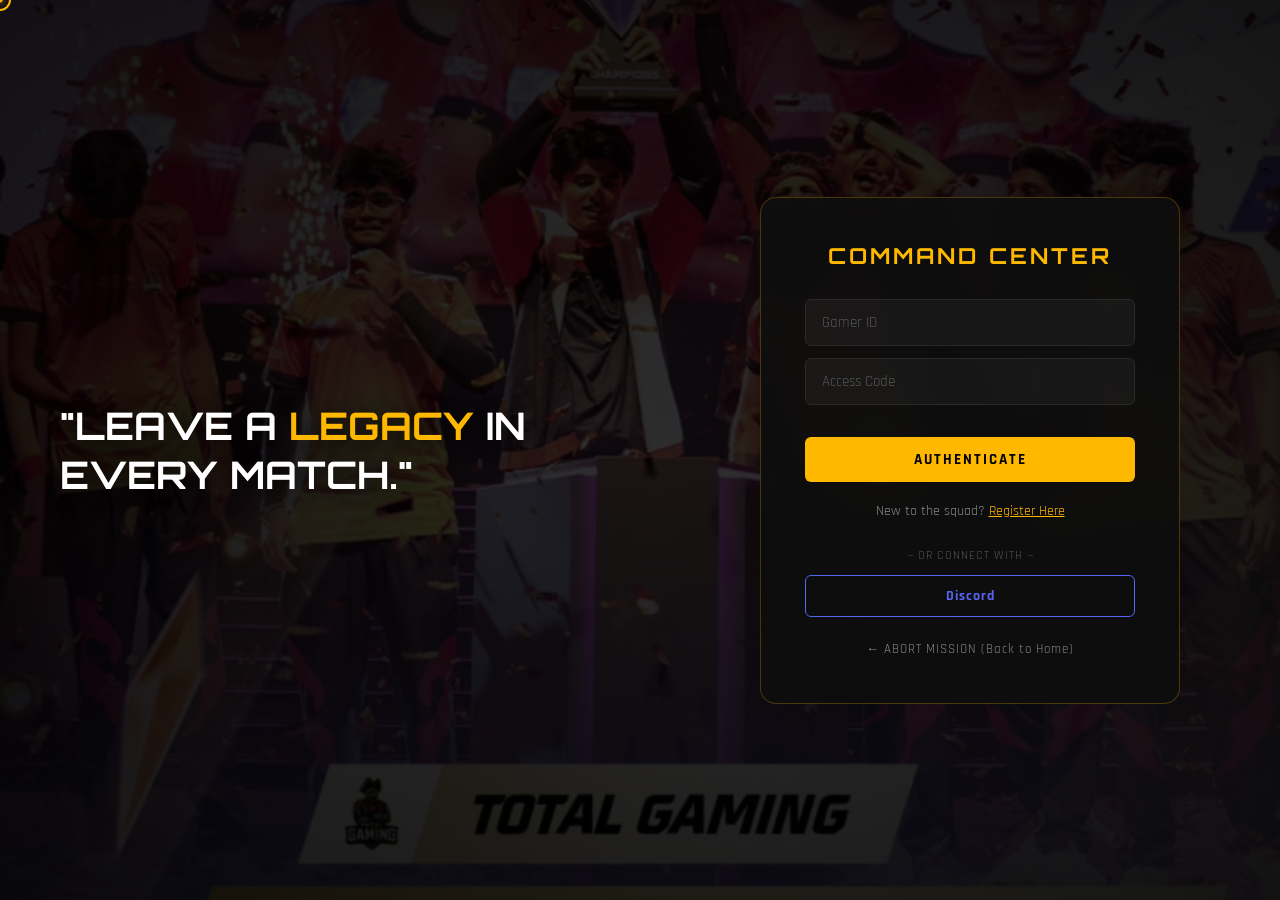
<file: login.html>
<!DOCTYPE html>
<html lang="en">
<head>
    <meta charset="UTF-8">
    <meta name="viewport" content="width=device-width, initial-scale=1.0">
    <title>TG | Authenticate</title>
    <link rel="stylesheet" href="style.css">
    <link rel="stylesheet" href="mobile-fix.css">
    <link href="https://fonts.googleapis.com/css2?family=Rajdhani:wght@500;700&family=Orbitron:wght@700;900&display=swap" rel="stylesheet">
    <script src="https://cdnjs.cloudflare.com/ajax/libs/gsap/3.12.2/gsap.min.js" defer></script>
</head>
<body class="auth-page">

<div id="tg-cursor"></div>

<div class="auth-split-container">
    <!-- Full Screen Background Slider -->
    <div class="auth-bg-wrapper">
        <div class="auth-visual-slider">
            <img src="assets/p1.png" alt="">
            <img src="assets/p2.png" alt="">
            <img src="assets/p3.png" alt="">
            <img src="assets/p4.png" alt="">
            <img src="assets/p5.png" alt="">
            <img src="assets/p1.png" alt="">
            <img src="assets/p2.png" alt="">
            <img src="assets/p3.png" alt="">
            <img src="assets/p4.png" alt="">
            <img src="assets/p5.png" alt="">
        </div>
        <div class="auth-overlay"></div>
    </div>

    <!-- Content -->
    <div class="auth-visual">
        <h1 class="auth-quote">"LEAVE A <span>LEGACY</span> IN EVERY MATCH."</h1>
    </div>
    
    <div class="auth-form-wrapper">
        <div class="login-box" id="login-box">
            <h2 id="auth-title">COMMAND CENTER</h2>

            <form id="auth-form" onsubmit="handleAuth(event)">
                <div class="input-group">
                    <input type="text" id="user" required placeholder="Gamer ID" autocomplete="username">
                </div>
                <div class="input-group">
                    <input type="password" id="pass" required placeholder="Access Code" autocomplete="current-password">
                </div>
                <button type="submit" class="btn-login" id="auth-btn">AUTHENTICATE</button>
            </form>

            <div class="auth-switch">
                <p id="switch-text">New to the squad? <span onclick="toggleAuth()">Register Here</span></p>
            </div>

            <div class="social-login">
                <span>— OR CONNECT WITH —</span>
                <button class="discord-btn">Discord</button>
            </div>

            <a href="index.html" class="back-home">&#8592; ABORT MISSION (Back to Home)</a>
        </div>
    </div>
</div>

<script>
    // Init cursor after GSAP loads
    window.addEventListener('load', () => {
        const cursor = document.querySelector('#tg-cursor');
        if (!cursor || typeof gsap === 'undefined') return;

        const xTo = gsap.quickTo(cursor, "x", { duration: 0.35, ease: "power3" });
        const yTo = gsap.quickTo(cursor, "y", { duration: 0.35, ease: "power3" });
        window.addEventListener('mousemove', e => { xTo(e.clientX); yTo(e.clientY); });
        
        document.addEventListener('mouseleave', () => {
            gsap.to(cursor, { opacity: 0, duration: 0.3 });
        });
        document.addEventListener('mouseenter', () => {
            gsap.to(cursor, { opacity: 1, duration: 0.3 });
        });
    });

    let isLogin = true;

    function toggleAuth() {
        const title      = document.getElementById('auth-title');
        const btn        = document.getElementById('auth-btn');
        const switchText = document.getElementById('switch-text');

        if (isLogin) {
            title.innerText  = "JOIN THE SQUAD";
            btn.innerText    = "CREATE ACCOUNT";
            switchText.innerHTML = "Already a member? <span onclick='toggleAuth()'>Login Here</span>";
        } else {
            title.innerText  = "COMMAND CENTER";
            btn.innerText    = "AUTHENTICATE";
            switchText.innerHTML = "New to the squad? <span onclick='toggleAuth()'>Register Here</span>";
        }

        isLogin = !isLogin;
        gsap.from('#login-box', { scale: 0.96, duration: 0.3, ease: "back.out(1.7)" });
    }

    function handleAuth(e) {
        e.preventDefault();

        const user = document.getElementById('user').value.trim();
        const pass = document.getElementById('pass').value.trim();

        if (!user || !pass) {
            gsap.to('#login-box', { x: -8, repeat: 5, yoyo: true, duration: 0.06, ease: "none" });
            return;
        }

        // Simulate authentication — save state and redirect to home
        localStorage.setItem('tg_logged_in', 'true');
        window.location.href = 'index.html';
    }
</script>
</body>
</html>
</file>
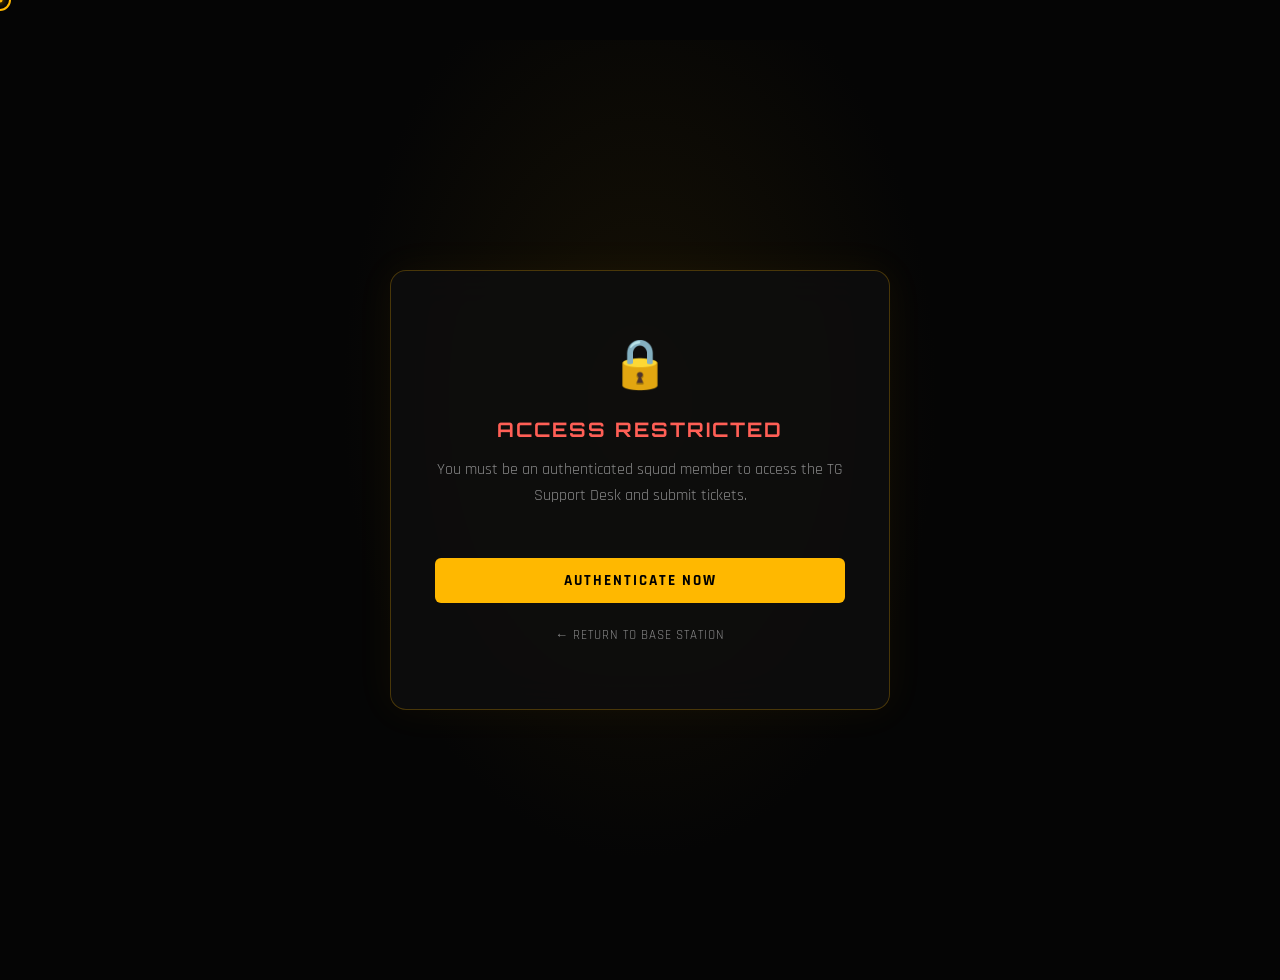
<file: support.html>
<!DOCTYPE html>
<html lang="en">
<head>
    <meta charset="UTF-8">
    <meta name="viewport" content="width=device-width, initial-scale=1.0">
    <title>TG | Support Desk</title>
    <link rel="stylesheet" href="style.css">
    <link rel="stylesheet" href="mobile-fix.css">
    <link href="https://fonts.googleapis.com/css2?family=Rajdhani:wght@500;700&family=Orbitron:wght@700;900&display=swap" rel="stylesheet">
    <script src="https://cdnjs.cloudflare.com/ajax/libs/gsap/3.12.2/gsap.min.js" defer></script>
</head>
<body class="support-page">

<div id="tg-cursor"></div>

<div class="support-sec">
    <div class="support-box" id="support-box">
        <!-- Rendered via JS based on auth state -->
    </div>
</div>

<script>
    // Cursor Init
    window.addEventListener('load', () => {
        const cursor = document.querySelector('#tg-cursor');
        if (!cursor || typeof gsap === 'undefined') return;
        const xTo = gsap.quickTo(cursor, "x", { duration: 0.35, ease: "power3" });
        const yTo = gsap.quickTo(cursor, "y", { duration: 0.35, ease: "power3" });
        window.addEventListener('mousemove', e => { xTo(e.clientX); yTo(e.clientY); });

        document.addEventListener('mouseleave', () => {
            gsap.to(cursor, { opacity: 0, duration: 0.3 });
        });
        document.addEventListener('mouseenter', () => {
            gsap.to(cursor, { opacity: 1, duration: 0.3 });
        });
    });

    document.addEventListener('DOMContentLoaded', () => {
        const supportBox = document.getElementById('support-box');
        const isLoggedIn = localStorage.getItem('tg_logged_in') === 'true';

        if (!isLoggedIn) {
            // Unauthenticated State
            supportBox.innerHTML = `
                <div class="auth-denied">
                    <div class="auth-denied-icon">🔒</div>
                    <h3>ACCESS RESTRICTED</h3>
                    <p>You must be an authenticated squad member to access the TG Support Desk and submit tickets.</p>
                    <a href="login.html" class="btn-login" style="text-decoration: none; display: inline-block; text-align: center; width: 100%; box-sizing: border-box;">AUTHENTICATE NOW</a>
                    <a href="index.html" class="back-home">&#8592; RETURN TO BASE STATION</a>
                </div>
            `;
        } else {
            // Authenticated State
            supportBox.innerHTML = `
                <h2>SUPPORT DESK</h2>
                <p class="support-sub">How can the Total Gaming team assist you today?</p>
                <form class="support-form" onsubmit="event.preventDefault(); alert('Support ticket submitted successfully!');">
                    <div class="input-group">
                        <label for="category">Category</label>
                        <select id="category" required>
                            <option value="">Select a category...</option>
                            <option value="merch">Merchandise & Orders</option>
                            <option value="tourney">Tournament Support</option>
                            <option value="fanmail">Fan Mail</option>
                            <option value="other">Other Inquiry</option>
                        </select>
                    </div>
                    <div class="input-group">
                        <label for="subject">Subject</label>
                        <input type="text" id="subject" placeholder="Brief summary of your issue" required>
                    </div>
                    <div class="input-group">
                        <label for="message">Message</label>
                        <textarea id="message" placeholder="Provide details here..." required></textarea>
                    </div>
                    <button type="submit" class="btn-login">SEND TICKET &rarr;</button>
                </form>
                <div style="text-align: center;">
                    <a href="index.html" class="back-home">&#8592; RETURN TO BASE STATION</a>
                </div>
            `;
        }

        // Animate the box in
        gsap.from(supportBox, { y: 20, opacity: 0, duration: 0.6, ease: "power3.out" });
    });
</script>

</body>
</html>
</file>
<file: style.css>
/* ===========================================================
   TOTAL GAMING ESPORTS HUB - style.css
   Clean, professional, bug-free
=========================================================== */

/* -- CSS Variables -- */
:root {
    --bg:        #050505;
    --card-bg:   #111111;
    --tg-gold:   #ffb800;
    --tg-gold2:  #ffd055;
    --text:      #ffffff;
    --text-muted:#888888;
    --border:    rgba(255, 184, 0, 0.25);
    --green:     #00ff88;
    --radius:    12px;
    --transition: 0.3s cubic-bezier(0.25, 0.46, 0.45, 0.94);
}

/* -- Reset -- */
*, *::before, *::after {
    margin: 0;
    padding: 0;
    box-sizing: border-box;
}

html { scroll-behavior: smooth; }

body {
    background: var(--bg);
    color: var(--text);
    font-family: 'Rajdhani', sans-serif;
    overflow-x: hidden;
    cursor: none; /* hides default cursor since we use custom */
}

/* Force custom cursor everywhere - no default cursor on any element */
*, *::before, *::after,
a, button, input, textarea, select, label,
[role="button"], .btn-gold, .btn-main, .btn-outline {
    cursor: none !important;
}

img { max-width: 100%; display: block; }
a   { text-decoration: none; color: inherit; }
ul  { list-style: none; }

/* ==============================================
   CUSTOM CURSOR
============================================== */
#tg-cursor {
    width: 22px;
    height: 22px;
    border: 2px solid var(--tg-gold);
    border-radius: 50%;
    position: fixed;
    top: 0;
    left: 0;
    pointer-events: none;
    z-index: 99999;
    transform: translate(-50%, -50%);
    transition: width 0.2s, height 0.2s, border-color 0.2s;
}

#tg-cursor::after {
    content: '';
    position: absolute;
    width: 5px;
    height: 5px;
    background: var(--tg-gold);
    border-radius: 50%;
    top: 50%;
    left: 50%;
    transform: translate(-50%, -50%);
    box-shadow: 0 0 6px var(--tg-gold);
}

/* ==============================================
   NAVBAR
============================================== */
.navbar {
    display: flex;
    justify-content: space-between;
    align-items: center;
    padding: 18px 5%;
    position: fixed;
    width: 100%;
    top: 0;
    z-index: 1000;
    background: rgba(5, 5, 5, 0.85);
    backdrop-filter: blur(14px);
    -webkit-backdrop-filter: blur(14px);
    border-bottom: 1px solid var(--border);
    transition: padding var(--transition);
}

.navbar.scrolled { padding: 12px 5%; }

.logo {
    font-family: 'Orbitron', sans-serif;
    font-size: 22px;
    font-weight: 900;
    letter-spacing: 3px;
    display: flex;
    align-items: center;
    gap: 12px;
    color: var(--text);
    text-decoration: none;
    transition: transform var(--transition), opacity var(--transition);
}

.logo:hover {
    transform: scale(1.02);
    opacity: 0.9;
}

.logo-img {
    height: 32px;
    width: auto;
    border-radius: 6px;
    box-shadow: 0 0 10px rgba(255,184,0,0.2);
}

.logo span { color: var(--tg-gold); }

.nav-links {
    display: flex;
    align-items: center;
    gap: 8px;
}

.nav-links a {
    color: var(--text);
    font-size: 14px;
    font-weight: 700;
    letter-spacing: 1.5px;
    padding: 6px 14px;
    border-radius: 4px;
    transition: color var(--transition), background var(--transition);
}

.nav-links a:hover { color: var(--tg-gold); }

.nav-links a.nav-link-support {
    border: 1px solid rgba(255,255,255,0.15);
}

.nav-links a.nav-link-support:hover {
    border-color: var(--tg-gold);
    color: var(--tg-gold);
}

.nav-user-avatar {
    width: 36px;
    height: 36px;
    border-radius: 50%;
    background: var(--tg-gold);
    color: #000;
    display: none;
    align-items: center;
    justify-content: center;
    font-family: 'Orbitron', sans-serif;
    font-weight: 900;
    font-size: 14px;
    cursor: pointer;
    box-shadow: 0 0 10px rgba(255,184,0,0.3);
    transition: transform var(--transition), box-shadow var(--transition);
}

.nav-user-avatar:hover {
    transform: scale(1.1);
    box-shadow: 0 0 20px rgba(255,184,0,0.6);
}

/* Hamburger (mobile) */
.nav-hamburger {
    display: none;
    flex-direction: column;
    gap: 5px;
    background: none;
    border: none;
    cursor: pointer;
    padding: 4px;
}

.nav-hamburger span {
    display: block;
    width: 24px;
    height: 2px;
    background: var(--text);
    transition: var(--transition);
}

/* ==============================================
   BUTTONS
============================================== */
.btn-gold {
    background: var(--tg-gold);
    color: #000;
    border: none;
    padding: 8px 20px;
    font-family: 'Rajdhani', sans-serif;
    font-weight: 700;
    font-size: 14px;
    letter-spacing: 1.5px;
    border-radius: 4px;
    cursor: pointer;
    transition: background var(--transition), transform var(--transition), box-shadow var(--transition);
}

.btn-gold:hover {
    background: var(--tg-gold2);
    transform: translateY(-2px);
    box-shadow: 0 8px 25px rgba(255, 184, 0, 0.35);
}

.btn-main {
    background: var(--tg-gold);
    color: #000;
    border: none;
    padding: 14px 36px;
    font-family: 'Rajdhani', sans-serif;
    font-size: 16px;
    font-weight: 700;
    letter-spacing: 2px;
    border-radius: 4px;
    cursor: pointer;
    transition: background var(--transition), transform var(--transition), box-shadow var(--transition);
}

.btn-main:hover {
    background: var(--tg-gold2);
    transform: translateY(-3px);
    box-shadow: 0 12px 35px rgba(255, 184, 0, 0.4);
}

.btn-outline {
    display: inline-block;
    background: transparent;
    color: var(--text);
    border: 1px solid rgba(255,255,255,0.3);
    padding: 13px 34px;
    font-family: 'Rajdhani', sans-serif;
    font-size: 16px;
    font-weight: 700;
    letter-spacing: 2px;
    border-radius: 4px;
    cursor: pointer;
    transition: border-color var(--transition), color var(--transition);
}

.btn-outline:hover {
    border-color: var(--tg-gold);
    color: var(--tg-gold);
}

.btn-full { width: 100%; margin-top: 12px; padding: 12px; font-size: 15px; }

/* ==============================================
   SECTION TITLE
============================================== */
.sec-title {
    font-family: 'Orbitron', sans-serif;
    font-size: 28px;
    font-weight: 700;
    letter-spacing: 3px;
    margin-bottom: 50px;
    padding-left: 18px;
    border-left: 4px solid var(--tg-gold);
    position: relative;
}

/* ==============================================
   HERO
============================================== */
.hero {
    min-height: 100vh;
    display: flex;
    align-items: center;
    justify-content: center;
    text-align: center;
    position: relative;
    overflow: hidden;
    background: radial-gradient(ellipse at center, rgba(255,184,0,0.06) 0%, rgba(0,0,0,0) 65%), #050505;
}

/* Subtle grid background */
.hero-bg-grid {
    position: absolute;
    inset: 0;
    background-image:
        linear-gradient(rgba(255,184,0,0.04) 1px, transparent 1px),
        linear-gradient(90deg, rgba(255,184,0,0.04) 1px, transparent 1px);
    background-size: 60px 60px;
    mask-image: radial-gradient(ellipse at center, black 20%, transparent 75%);
}

.hero-content {
    position: relative;
    z-index: 2;
}

.hero-eyebrow {
    font-size: 12px;
    letter-spacing: 5px;
    color: var(--tg-gold);
    margin-bottom: 20px;
    opacity: 0.8;
}

.glitch {
    font-family: 'Orbitron', sans-serif;
    font-size: clamp(52px, 9vw, 96px);
    font-weight: 900;
    letter-spacing: 8px;
    color: var(--text);
    position: relative;
    display: inline-block;
    text-shadow: 0 0 40px rgba(255,184,0,0.15);
}

/* Glitch effect layers */
.glitch::before,
.glitch::after {
    content: attr(data-text);
    position: absolute;
    top: 0;
    left: 0;
    width: 100%;
    height: 100%;
}

.glitch::before {
    color: var(--tg-gold);
    animation: glitch-1 3.5s infinite;
    clip-path: polygon(0 30%, 100% 30%, 100% 50%, 0 50%);
    transform: translateX(-3px);
    opacity: 0.6;
}

.glitch::after {
    color: #00ccff;
    animation: glitch-2 3.5s infinite;
    clip-path: polygon(0 60%, 100% 60%, 100% 80%, 0 80%);
    transform: translateX(3px);
    opacity: 0.4;
}

@keyframes glitch-1 {
    0%,45%,55%,100% { transform: translateX(-3px); opacity: 0; }
    48%, 52%        { transform: translateX(3px);  opacity: 0.6; }
}
@keyframes glitch-2 {
    0%,45%,55%,100% { transform: translateX(3px);  opacity: 0; }
    48%, 52%        { transform: translateX(-3px); opacity: 0.4; }
}

.hero-sub {
    font-size: 14px;
    letter-spacing: 5px;
    color: var(--text-muted);
    margin: 18px 0 36px;
}

.hero-cta-group {
    display: flex;
    gap: 16px;
    justify-content: center;
    flex-wrap: wrap;
}

.hero-scroll-hint {
    position: absolute;
    bottom: 36px;
    left: 50%;
    transform: translateX(-50%);
    display: flex;
    flex-direction: column;
    align-items: center;
    gap: 10px;
    font-size: 10px;
    letter-spacing: 3px;
    color: var(--text-muted);
}

.scroll-line {
    width: 1px;
    height: 50px;
    background: linear-gradient(to bottom, var(--tg-gold), transparent);
    animation: scroll-pulse 2s ease-in-out infinite;
}

@keyframes scroll-pulse {
    0%, 100% { opacity: 0.3; transform: scaleY(1); }
    50%       { opacity: 1;   transform: scaleY(0.7); }
}

/* ==============================================
   ABOUT US
============================================== */
.about-sec {
    padding: 100px 5%;
    background: linear-gradient(180deg, #080808 0%, #050505 100%);
    position: relative;
    overflow: hidden;
}

/* Subtle radial glow behind section */
.about-sec::before {
    content: '';
    position: absolute;
    top: 50%;
    left: 50%;
    transform: translate(-50%, -50%);
    width: 600px;
    height: 600px;
    background: radial-gradient(circle, rgba(255,184,0,0.04) 0%, transparent 70%);
    pointer-events: none;
}

.about-wrapper {
    display: flex;
    gap: 60px;
    align-items: flex-start;
    flex-wrap: wrap;
    position: relative;
    z-index: 1;
}

/* -- Stat Counters (left) -- */
.about-stats {
    flex: 0 0 320px;
    display: grid;
    grid-template-columns: 1fr 1fr;
    gap: 20px;
}

.about-stat-card {
    background: var(--card-bg);
    border: 1px solid var(--border);
    border-radius: var(--radius);
    padding: 28px 20px;
    text-align: center;
    position: relative;
    overflow: hidden;
    transition: border-color var(--transition), transform var(--transition), box-shadow var(--transition);
}

.about-stat-card:hover {
    border-color: var(--tg-gold);
    transform: translateY(-4px);
    box-shadow: 0 12px 40px rgba(255,184,0,0.08);
}

/* Top gold accent line on stat card */
.about-stat-card::before {
    content: '';
    position: absolute;
    top: 0;
    left: 0;
    right: 0;
    height: 2px;
    background: linear-gradient(90deg, transparent, var(--tg-gold), transparent);
    opacity: 0;
    transition: opacity var(--transition);
}

.about-stat-card:hover::before {
    opacity: 1;
}

.about-stat-num {
    display: block;
    font-family: 'Orbitron', sans-serif;
    font-size: 34px;
    font-weight: 900;
    color: var(--tg-gold);
    line-height: 1;
}

.about-stat-suffix {
    font-family: 'Orbitron', sans-serif;
    font-size: 20px;
    font-weight: 700;
    color: var(--tg-gold);
    opacity: 0.7;
}

.about-stat-label {
    display: block;
    font-size: 10px;
    letter-spacing: 2.5px;
    color: var(--text-muted);
    margin-top: 10px;
    font-weight: 700;
}

/* -- Story (right) -- */
.about-story {
    flex: 1;
    min-width: 300px;
}

.about-story-eyebrow {
    font-size: 11px;
    letter-spacing: 4px;
    color: var(--tg-gold);
    margin-bottom: 16px;
    font-weight: 700;
}

.about-headline {
    font-family: 'Orbitron', sans-serif;
    font-size: 28px;
    font-weight: 700;
    letter-spacing: 2px;
    margin-bottom: 26px;
    line-height: 1.3;
}

.about-headline span {
    color: var(--tg-gold);
}

.about-text {
    color: var(--text-muted);
    font-size: 15px;
    line-height: 1.8;
    margin-bottom: 18px;
}

.about-text strong {
    color: var(--text);
    font-weight: 700;
}

/* Founder tag */
.founder-wrapper {
    position: relative;
    display: inline-block;
    margin-top: 12px;
}

.about-founder-tag {
    display: inline-flex;
    align-items: center;
    gap: 14px;
    padding: 12px 20px;
    background: rgba(255,184,0,0.05);
    border: 1px solid var(--border);
    border-radius: 50px;
    transition: border-color var(--transition), box-shadow var(--transition);
    cursor: pointer;
}

.about-founder-tag:hover {
    border-color: var(--tg-gold);
    box-shadow: 0 0 20px rgba(255,184,0,0.12);
}

.founder-avatar {
    width: 42px;
    height: 42px;
    background: linear-gradient(135deg, var(--tg-gold), #c78b00);
    border-radius: 50%;
    display: flex;
    align-items: center;
    justify-content: center;
    font-family: 'Orbitron', sans-serif;
    font-size: 13px;
    font-weight: 900;
    color: #000;
}

.founder-info {
    display: flex;
    flex-direction: column;
}

.founder-name {
    font-family: 'Orbitron', sans-serif;
    font-size: 12px;
    font-weight: 700;
    letter-spacing: 2px;
    color: var(--text);
}

.founder-role {
    font-size: 11px;
    color: var(--text-muted);
    letter-spacing: 1px;
}

/* -- Founder Popup Card -- */
.founder-popup-card {
    position: absolute;
    bottom: 100%;
    left: 0;
    width: 320px;
    padding-bottom: 16px; /* invisible bridge covers the gap */
    background: transparent;
    z-index: 100;
    opacity: 0;
    visibility: hidden;
    transform: translateY(12px) scale(0.96);
    transition: opacity 0.35s cubic-bezier(0.25, 0.46, 0.45, 0.94) 0.4s,
                transform 0.35s cubic-bezier(0.25, 0.46, 0.45, 0.94) 0.4s,
                visibility 0.35s 0.4s;
    pointer-events: none;
}

/* The visible card inside */
.founder-popup-card .fpc-img-wrapper,
.founder-popup-card .fpc-body {
    position: relative;
    z-index: 2;
}

.founder-popup-card > .fpc-img-wrapper:first-child {
    border-radius: 16px 16px 0 0;
}

.fpc-body {
    background: linear-gradient(165deg, #141414 0%, #0a0a0a 100%);
    border-left: 1px solid var(--tg-gold);
    border-right: 1px solid var(--tg-gold);
    border-bottom: 1px solid var(--tg-gold);
    border-radius: 0 0 16px 16px;
    box-shadow: 0 20px 60px rgba(0,0,0,0.7), 0 0 40px rgba(255,184,0,0.08);
}

.fpc-img-wrapper {
    border-left: 1px solid var(--tg-gold);
    border-right: 1px solid var(--tg-gold);
    border-top: 1px solid var(--tg-gold);
    border-radius: 16px 16px 0 0;
    box-shadow: 0 -10px 30px rgba(0,0,0,0.5);
}

/* Show on hover - instant, no delay */
.founder-wrapper:hover .founder-popup-card {
    opacity: 1;
    visibility: visible;
    transform: translateY(0) scale(1);
    pointer-events: auto;
    transition-delay: 0s;
}

/* Gold top accent */
.founder-popup-card::before {
    content: '';
    position: absolute;
    top: 0;
    left: 0;
    right: 0;
    height: 3px;
    background: linear-gradient(90deg, transparent, var(--tg-gold), transparent);
    z-index: 5;
}

/* Arrow pointing down */
.founder-popup-card::after {
    content: '';
    position: absolute;
    bottom: -8px;
    left: 40px;
    width: 16px;
    height: 16px;
    background: #0a0a0a;
    border-right: 1px solid var(--tg-gold);
    border-bottom: 1px solid var(--tg-gold);
    transform: rotate(45deg);
    z-index: 4;
}

/* Image area */
.fpc-img-wrapper {
    position: relative;
    width: 100%;
    height: 200px;
    overflow: hidden;
    background: #0d0d0d;
}

.fpc-img-wrapper img {
    width: 100%;
    height: 100%;
    object-fit: cover;
    object-position: center top;
    filter: brightness(0.9);
    transition: transform 0.5s ease, filter 0.5s ease;
}

.founder-wrapper:hover .fpc-img-wrapper img {
    transform: scale(1.05);
    filter: brightness(1);
}

.fpc-img-overlay {
    position: absolute;
    inset: 0;
    background: linear-gradient(to top, #0a0a0a 0%, rgba(10,10,10,0.3) 50%, transparent 100%);
    pointer-events: none;
}

/* Body content */
.fpc-body {
    padding: 20px 22px 22px;
}

.fpc-role-tag {
    display: inline-block;
    font-size: 9px;
    font-weight: 700;
    letter-spacing: 2.5px;
    color: var(--tg-gold);
    border: 1px solid rgba(255,184,0,0.35);
    padding: 3px 10px;
    border-radius: 4px;
    margin-bottom: 10px;
}

.fpc-name {
    font-family: 'Orbitron', sans-serif;
    font-size: 20px;
    font-weight: 900;
    letter-spacing: 3px;
    color: var(--text);
    margin-bottom: 2px;
}

.fpc-real-name {
    font-size: 12px;
    color: var(--text-muted);
    letter-spacing: 1px;
    margin-bottom: 14px;
}

.fpc-stats {
    display: flex;
    gap: 12px;
    margin-bottom: 14px;
}

.fpc-stat {
    background: rgba(255,184,0,0.05);
    border: 1px solid rgba(255,184,0,0.15);
    border-radius: 8px;
    padding: 8px 16px;
    text-align: center;
    min-width: 72px;
}

.fpc-stat-val {
    display: block;
    font-family: 'Orbitron', sans-serif;
    font-size: 16px;
    font-weight: 900;
    color: var(--tg-gold);
    line-height: 1;
}

.fpc-stat-lbl {
    display: block;
    font-size: 9px;
    letter-spacing: 1.5px;
    color: var(--text-muted);
    margin-top: 3px;
}

.fpc-bio {
    font-size: 12px;
    color: var(--text-muted);
    line-height: 1.6;
    margin-bottom: 16px;
}

.fpc-links {
    display: flex;
    gap: 10px;
}

.fpc-link {
    flex: 1;
    display: inline-flex;
    align-items: center;
    justify-content: center;
    gap: 6px;
    font-size: 11px;
    font-weight: 700;
    letter-spacing: 1px;
    padding: 8px 12px;
    border-radius: 6px;
    border: 1px solid rgba(255,255,255,0.1);
    color: var(--text-muted);
    transition: color var(--transition), border-color var(--transition), background var(--transition);
}

.fpc-link svg {
    flex-shrink: 0;
}

.fpc-link.yt:hover {
    color: #ff4040;
    border-color: #ff4040;
    background: rgba(255,64,64,0.08);
}

.fpc-link.ig:hover {
    color: #e4405f;
    border-color: #e4405f;
    background: rgba(228,64,95,0.08);
}


/* -- Values Grid -- */
.about-values-grid {
    display: grid;
    grid-template-columns: repeat(4, 1fr);
    gap: 20px;
    margin-top: 70px;
    position: relative;
    z-index: 1;
}

.about-value-card {
    background: var(--card-bg);
    border: 1px solid var(--border);
    border-radius: var(--radius);
    padding: 32px 24px;
    text-align: center;
    transition: border-color var(--transition), transform var(--transition), box-shadow var(--transition);
    position: relative;
    overflow: hidden;
}

.about-value-card:hover {
    border-color: var(--tg-gold);
    transform: translateY(-6px);
    box-shadow: 0 16px 50px rgba(255,184,0,0.08);
}

/* Bottom gold accent line */
.about-value-card::after {
    content: '';
    position: absolute;
    bottom: 0;
    left: 0;
    right: 0;
    height: 2px;
    background: linear-gradient(90deg, transparent, var(--tg-gold), transparent);
    opacity: 0;
    transition: opacity var(--transition);
}

.about-value-card:hover::after {
    opacity: 1;
}

.value-icon {
    font-size: 32px;
    margin-bottom: 16px;
}

.about-value-card h4 {
    font-family: 'Orbitron', sans-serif;
    font-size: 14px;
    font-weight: 700;
    letter-spacing: 3px;
    margin-bottom: 12px;
    color: var(--tg-gold);
}

.about-value-card p {
    font-size: 13px;
    color: var(--text-muted);
    line-height: 1.7;
}

/* ==============================================
   ROSTER - FLIP CARDS
============================================== */
.roster-sec { padding: 100px 5%; }

.card-grid {
    display: grid;
    grid-template-columns: repeat(auto-fit, minmax(240px, 1fr));
    gap: 28px;
}

/* Outer wrapper: sets the 3D perspective and fixed height */
.p-card {
    height: 480px;
    perspective: 1000px;
    cursor: pointer;
    transition: filter var(--transition);
}

.p-card:hover {
    filter: drop-shadow(0 0 28px rgba(255,184,0,0.22));
}

/* The inner element that actually flips */
.p-card-inner {
    position: relative;
    width: 100%;
    height: 100%;
    transform-style: preserve-3d;
    transition: transform 0.7s cubic-bezier(0.4, 0.2, 0.2, 1);
    border-radius: 16px;
}

/* Flip on hover */
.p-card:hover .p-card-inner {
    transform: rotateY(180deg);
}

/* Enable clicking links on the back face when flipped */
.p-card:hover .p-front {
    pointer-events: none;
}

.p-card:hover .p-back {
    pointer-events: auto;
}

/* Shared face styles */
.p-front,
.p-back {
    position: absolute;
    inset: 0;
    border-radius: 16px;
    backface-visibility: hidden;
    -webkit-backface-visibility: hidden;
    overflow: hidden;
}

/* -- FRONT FACE: full player image -- */
.p-front {
    background: linear-gradient(180deg, #0d0d0d 0%, #0c0a06 100%);
    border: 1px solid rgba(255, 184, 0, 0.25);
    box-shadow: 0 8px 30px rgba(0,0,0,0.5), inset 0 1px 0 rgba(255,184,0,0.12), 0 0 0 1px rgba(255,184,0,0.04);
    display: flex;
    flex-direction: column;
    align-items: center;
    justify-content: flex-end;
    transition: border-color 0.5s ease, box-shadow 0.5s ease;
}

.p-card:hover .p-front {
    border-color: rgba(255,184,0,0.45);
    box-shadow: 0 8px 40px rgba(0,0,0,0.5), inset 0 1px 0 rgba(255,184,0,0.2), 0 0 30px rgba(255,184,0,0.06);
}

/* Animated golden shimmer sweep */
.p-front::after {
    content: '';
    position: absolute;
    inset: 0;
    background: linear-gradient(105deg, transparent 30%, rgba(255,184,0,0.06) 45%, rgba(255,210,80,0.08) 50%, rgba(255,184,0,0.06) 55%, transparent 70%);
    z-index: 3;
    pointer-events: none;
    transform: translateX(-100%);
    transition: transform 0.8s cubic-bezier(0.25, 0.46, 0.45, 0.94);
}

.p-card:hover .p-front::after {
    transform: translateX(100%);
}

/* Gold glow behind player */
.p-front::before {
    content: '';
    position: absolute;
    inset: 0;
    background: radial-gradient(circle at 50% 55%, rgba(255,184,0,0.16) 0%, rgba(255,184,0,0.04) 40%, transparent 65%);
    z-index: 1;
    pointer-events: none;
}

.p-front img {
    position: absolute;
    bottom: 0;
    left: 50%;
    transform: translateX(-50%);
    height: 100%;
    width: auto;
    object-fit: contain;
    z-index: 2;
    filter: drop-shadow(0 10px 30px rgba(0,0,0,0.8));
}

/* Name bar at bottom of front */
.p-front-label {
    position: relative;
    z-index: 4;
    width: 100%;
    padding: 22px 20px 18px;
    background: linear-gradient(to top, rgba(5,4,2,0.95) 0%, rgba(10,8,4,0.6) 55%, transparent 100%);
    text-align: center;
    border-top: 1px solid rgba(255,184,0,0.1);
}

.p-front-label h3 {
    font-family: 'Orbitron', sans-serif;
    font-size: 18px;
    font-weight: 700;
    letter-spacing: 3px;
    color: var(--text);
    text-shadow: 0 0 15px rgba(255,184,0,0.15);
}

.p-front-label span {
    font-size: 10px;
    letter-spacing: 2px;
    color: var(--tg-gold);
    font-weight: 700;
    text-transform: uppercase;
    text-shadow: 0 0 10px rgba(255,184,0,0.4);
}

/* Flip hint icon */
.p-flip-hint {
    position: absolute;
    top: 14px;
    right: 14px;
    z-index: 4;
    width: 28px;
    height: 28px;
    border: 1px solid rgba(255,184,0,0.5);
    border-radius: 50%;
    display: flex;
    align-items: center;
    justify-content: center;
    font-size: 13px;
    color: var(--tg-gold);
    opacity: 0.7;
    background: rgba(255,184,0,0.06);
    box-shadow: 0 0 10px rgba(255,184,0,0.1);
    animation: hint-pulse 2.5s ease-in-out infinite;
}

@keyframes hint-pulse {
    0%, 100% { opacity: 0.5; transform: scale(1); }
    50%       { opacity: 1; transform: scale(1.1); }
}

/* -- BACK FACE: player details -- */
.p-back {
    transform: rotateY(180deg);
    background: linear-gradient(145deg, #151310 0%, #0c0a06 50%, #0e0c08 100%);
    border: 1px solid var(--tg-gold);
    box-shadow: 0 0 50px rgba(255,184,0,0.15), inset 0 0 80px rgba(255,184,0,0.04);
    display: flex;
    flex-direction: column;
    align-items: center;
    justify-content: center;
    gap: 0;
    padding: 30px 24px;
    text-align: center;
}

/* Top gold accent line */
.p-back::before {
    content: '';
    position: absolute;
    top: 0;
    left: 0;
    right: 0;
    height: 3px;
    background: linear-gradient(90deg, transparent, var(--tg-gold), var(--tg-gold2), var(--tg-gold), transparent);
    box-shadow: 0 0 12px rgba(255,184,0,0.3);
}

/* Bottom gold accent line */
.p-back::after {
    content: '';
    position: absolute;
    bottom: 0;
    left: 0;
    right: 0;
    height: 2px;
    background: linear-gradient(90deg, transparent, rgba(255,184,0,0.4), transparent);
}

.p-role {
    display: inline-block;
    color: var(--tg-gold);
    font-size: 10px;
    font-weight: 700;
    text-transform: uppercase;
    letter-spacing: 2.5px;
    border: 1px solid rgba(255, 184, 0, 0.4);
    padding: 5px 14px;
    border-radius: 4px;
    margin-bottom: 14px;
    background: rgba(255,184,0,0.06);
    text-shadow: 0 0 12px rgba(255,184,0,0.3);
}

.p-name {
    font-family: 'Orbitron', sans-serif;
    font-size: 22px;
    font-weight: 700;
    letter-spacing: 3px;
    margin-bottom: 20px;
    color: var(--text);
    text-shadow: 0 2px 20px rgba(255,184,0,0.18);
}

/* Stats grid on back */
.p-stats {
    display: flex;
    gap: 16px;
    margin-bottom: 22px;
    width: 100%;
    justify-content: center;
}

.p-stat-box {
    background: linear-gradient(145deg, rgba(255,184,0,0.1) 0%, rgba(255,184,0,0.04) 100%);
    border: 1px solid rgba(255,184,0,0.28);
    border-radius: 8px;
    padding: 12px 18px;
    min-width: 80px;
    box-shadow: 0 4px 15px rgba(255,184,0,0.06), inset 0 1px 0 rgba(255,184,0,0.08);
}

.p-stat-box .stat-val {
    font-family: 'Orbitron', sans-serif;
    font-size: 20px;
    font-weight: 900;
    color: var(--tg-gold);
    display: block;
    line-height: 1;
    text-shadow: 0 0 14px rgba(255,184,0,0.35);
}

.p-stat-box .stat-lbl {
    font-size: 10px;
    letter-spacing: 1.5px;
    color: var(--tg-gold2);
    margin-top: 4px;
    display: block;
    opacity: 0.6;
}

/* Achievements on back */
.p-achievements {
    display: flex;
    flex-wrap: wrap;
    gap: 6px;
    justify-content: center;
    margin-bottom: 22px;
    width: 100%;
}

.p-achievements span {
    background: rgba(255, 184, 0, 0.06);
    border: 1px solid rgba(255, 184, 0, 0.2);
    color: var(--tg-gold2);
    font-family: 'Rajdhani', sans-serif;
    font-size: 11px;
    font-weight: 600;
    padding: 4px 8px;
    border-radius: 4px;
    letter-spacing: 0.5px;
    box-shadow: 0 2px 8px rgba(0,0,0,0.1);
}

.p-social-links {
    display: flex;
    gap: 10px;
    justify-content: center;
}

.soc-btn {
    font-size: 11px;
    font-weight: 700;
    letter-spacing: 1px;
    padding: 8px 18px;
    border-radius: 6px;
    border: 1px solid rgba(255, 184, 0, 0.18);
    color: rgba(255,210,120,0.7);
    background: rgba(255,184,0,0.03);
    transition: color var(--transition), border-color var(--transition), background var(--transition), box-shadow var(--transition);
}

.soc-btn:hover {
    box-shadow: 0 0 12px rgba(255,184,0,0.1);
}

.soc-btn.yt:hover { color: #ff4040; border-color: #ff4040; background: rgba(255,64,64,0.08); box-shadow: 0 0 12px rgba(255,64,64,0.1); }
.soc-btn.ig:hover { color: #e4405f; border-color: #e4405f; background: rgba(228,64,95,0.08); box-shadow: 0 0 12px rgba(228,64,95,0.1); }

/* ==============================================
   WINNING MOMENTS GALLERY
============================================== */
.gallery-sec {
    padding: 100px 0 80px;
    background: #030303;
    overflow: hidden;
    position: relative;
}

.gallery-sec .sec-title {
    padding-left: calc(5% + 18px);
}

/* Fade edges for cinematic look */
.gallery-sec::before,
.gallery-sec::after {
    content: '';
    position: absolute;
    top: 0;
    bottom: 0;
    width: 120px;
    z-index: 3;
    pointer-events: none;
}

.gallery-sec::before {
    left: 0;
    background: linear-gradient(to right, #030303 0%, transparent 100%);
}

.gallery-sec::after {
    right: 0;
    background: linear-gradient(to left, #030303 0%, transparent 100%);
}

.gallery-carousel {
    position: relative;
    width: 100%;
    overflow: hidden;
}

.gallery-track {
    display: flex;
    gap: 24px;
    width: max-content;
    animation: gallery-scroll 30s linear infinite;
}

/* Pause on hover */
.gallery-track:hover {
    animation-play-state: paused;
}

@keyframes gallery-scroll {
    0% { transform: translateX(0); }
    100% { transform: translateX(-50%); }
}

.gallery-slide {
    flex-shrink: 0;
    width: 420px;
    height: 280px;
    border-radius: 14px;
    overflow: hidden;
    position: relative;
    border: 1px solid rgba(255,184,0,0.15);
    box-shadow: 0 8px 30px rgba(0,0,0,0.4);
    transition: border-color 0.4s ease, box-shadow 0.4s ease, transform 0.4s ease;
}

.gallery-slide:hover {
    border-color: var(--tg-gold);
    box-shadow: 0 12px 40px rgba(0,0,0,0.5), 0 0 30px rgba(255,184,0,0.1);
    transform: scale(1.03);
    z-index: 4;
}

.gallery-slide img {
    width: 100%;
    height: 100%;
    object-fit: cover;
    transition: transform 0.6s ease, filter 0.4s ease;
    filter: brightness(0.85);
}

.gallery-slide:hover img {
    transform: scale(1.08);
    filter: brightness(1);
}

/* Caption overlay */
.slide-overlay {
    position: absolute;
    inset: 0;
    background: linear-gradient(to top, rgba(0,0,0,0.85) 0%, rgba(0,0,0,0.15) 40%, transparent 100%);
    display: flex;
    align-items: flex-end;
    padding: 20px;
    opacity: 0;
    transition: opacity 0.4s ease;
}

.gallery-slide:hover .slide-overlay {
    opacity: 1;
}

.slide-overlay span {
    font-family: 'Orbitron', sans-serif;
    font-size: 12px;
    font-weight: 700;
    letter-spacing: 2px;
    color: var(--tg-gold);
    text-shadow: 0 0 10px rgba(255,184,0,0.3);
}

/* Responsive */
@media (max-width: 700px) {
    .gallery-slide {
        width: 300px;
        height: 200px;
    }
}

/* ==============================================
   SHOP
============================================== */
.shop-sec {
    padding: 100px 5%;
    background: #000;
}

.shop-container {
    display: flex;
    align-items: center;
    gap: 60px;
    background: var(--card-bg);
    padding: 50px;
    border-radius: 20px;
    border: 1px solid var(--border);
    flex-wrap: wrap;
}

.jersey-display {
    flex: 1;
    min-width: 260px;
    background: linear-gradient(135deg, #0f0f0f 0%, #030303 100%);
    padding: 40px;
    border-radius: 16px;
    border: 1px solid rgba(255,255,255,0.03);
    position: relative;
    overflow: hidden;
    display: flex;
    align-items: center;
    justify-content: center;
}

.spotlight {
    position: absolute;
    inset: 0;
    background: radial-gradient(circle at 50% 50%, rgba(255,184,0,0.08) 0%, transparent 65%);
    pointer-events: none;
    z-index: 1;
    transition: background 0.2s;
}

.jersey-img {
    position: relative;
    z-index: 2;
    max-height: 340px;
    width: auto;
    filter: drop-shadow(0 20px 40px rgba(0,0,0,0.8));
    transition: transform 0.5s cubic-bezier(0.23, 1, 0.32, 1);
}

.jersey-display:hover .jersey-img { transform: scale(1.05) translateY(-6px); }

.shop-info { flex: 1; min-width: 240px; }

.shop-tag {
    font-size: 11px;
    letter-spacing: 3px;
    color: var(--tg-gold);
    margin-bottom: 12px;
}

.shop-info h3 {
    font-family: 'Orbitron', sans-serif;
    font-size: 26px;
    font-weight: 700;
    letter-spacing: 2px;
    margin-bottom: 14px;
}

.shop-desc { color: var(--text-muted); margin-bottom: 20px; line-height: 1.6; }

.price {
    font-family: 'Orbitron', sans-serif;
    font-size: 36px;
    font-weight: 900;
    color: var(--tg-gold);
    margin-bottom: 24px;
}

/* ==============================================
   ACHIEVEMENTS / TIMELINE
============================================== */
.trophy-sec { padding: 100px 5%; }

.timeline {
    position: relative;
    max-width: 700px;
    margin: 0 auto;
    padding-left: 50px;
    border-left: 2px solid var(--border);
}

.t-item {
    margin-bottom: 50px;
    position: relative;
}

.t-item::before {
    content: '';
    position: absolute;
    left: -57px;
    top: 6px;
    width: 12px;
    height: 12px;
    background: var(--tg-gold);
    border-radius: 50%;
    box-shadow: 0 0 12px var(--tg-gold);
}

.t-year {
    font-family: 'Orbitron', sans-serif;
    font-weight: 700;
    color: var(--tg-gold);
    font-size: 18px;
    margin-bottom: 8px;
}

.t-content h4 { font-size: 22px; margin-bottom: 6px; }
.t-content p  { color: var(--text-muted); line-height: 1.6; }

/* ==============================================
   MEDIA
============================================== */
.media-sec { padding: 100px 5%; background: #050505; }

.video-grid {
    display: grid;
    grid-template-columns: 2fr 1fr;
    gap: 20px;
}

.v-side-grid { display: flex; flex-direction: column; gap: 20px; }

.v-card {
    background: #111;
    border: 1px solid #222;
    border-radius: var(--radius);
    overflow: hidden;
    cursor: pointer;
    transition: border-color var(--transition), box-shadow var(--transition);
}

.v-card:hover {
    border-color: var(--tg-gold);
    box-shadow: 0 8px 30px rgba(255,184,0,0.08);
}

.v-thumb {
    width: 100%;
    aspect-ratio: 16/9;
    background: linear-gradient(135deg, #1a1a1a, #111);
    position: relative;
    display: flex;
    align-items: center;
    justify-content: center;
}

.featured .v-thumb { aspect-ratio: unset; height: 360px; }
.mini { height: 120px !important; aspect-ratio: unset !important; }

.play-btn {
    width: 58px;
    height: 58px;
    background: var(--tg-gold);
    color: #000;
    border-radius: 50%;
    display: flex;
    align-items: center;
    justify-content: center;
    font-size: 22px;
    padding-left: 4px;
    opacity: 0.85;
    transition: opacity var(--transition), transform var(--transition), box-shadow var(--transition);
}

.v-card:hover .play-btn {
    opacity: 1;
    transform: scale(1.12);
    box-shadow: 0 0 25px rgba(255,184,0,0.5);
}

.v-tag {
    position: absolute;
    top: 14px;
    left: 14px;
    background: #ff2020;
    padding: 3px 10px;
    font-size: 10px;
    font-weight: 700;
    letter-spacing: 1px;
    border-radius: 3px;
}

.v-info { padding: 16px 20px; }
.v-info h4 { font-size: 20px; margin-bottom: 5px; }
.v-info h5 { font-size: 15px; color: #ccc; }
.v-info p  { color: var(--text-muted); font-size: 13px; margin-top: 4px; }

/* ==============================================
   STANDINGS
============================================== */
.standings-sec { padding: 100px 5%; background: #080808; }

.leaderboard-wrapper {
    background: #111;
    border: 1px solid #222;
    border-radius: 16px;
    overflow: hidden;
}

.standings-table {
    width: 100%;
    border-collapse: collapse;
    text-align: left;
}

.standings-table th {
    background: #181818;
    padding: 18px 22px;
    font-size: 11px;
    letter-spacing: 2.5px;
    color: var(--text-muted);
    font-weight: 700;
}

.standings-table td {
    padding: 20px 22px;
    border-bottom: 1px solid #1c1c1c;
    font-size: 16px;
}

.standings-table tbody tr:last-child td { border-bottom: none; }

.standings-table tbody tr:hover { background: rgba(255,255,255,0.02); }

.highlight-tg {
    background: rgba(255, 184, 0, 0.04) !important;
}

.highlight-tg td {
    color: var(--tg-gold);
    border-bottom: 1px solid rgba(255,184,0,0.2) !important;
}

.rank-num {
    font-family: 'Orbitron', sans-serif;
    font-size: 14px;
    color: var(--text-muted);
}

.highlight-tg .rank-num { color: var(--tg-gold); }

.t-name { font-weight: 700; display: flex; align-items: center; gap: 8px; }

.badge {
    background: var(--tg-gold);
    color: #000;
    font-size: 9px;
    font-weight: 900;
    padding: 2px 7px;
    border-radius: 3px;
    letter-spacing: 1px;
}

/* ==============================================
   SCHEDULE
============================================== */
.schedule-sec { padding: 100px 5%; background: #050505; }

.schedule-list { display: flex; flex-direction: column; gap: 14px; }

.s-card {
    display: flex;
    align-items: center;
    justify-content: space-between;
    gap: 16px;
    background: #111;
    padding: 24px 28px;
    border-radius: 8px;
    border-left: 4px solid #2a2a2a;
    transition: border-color var(--transition), background var(--transition);
    flex-wrap: wrap;
}

.s-card:hover { background: #141414; }

.s-card.upcoming {
    border-left-color: var(--tg-gold);
    background: linear-gradient(90deg, rgba(255,184,0,0.04), transparent);
}

.s-date {
    font-family: 'Orbitron', sans-serif;
    font-size: 16px;
    font-weight: 700;
    color: var(--tg-gold);
    min-width: 80px;
}

.s-match { flex: 1; }
.s-event { display: block; font-size: 11px; color: var(--text-muted); letter-spacing: 2px; margin-bottom: 4px; }
.s-vs    { font-size: 20px; font-weight: 700; }

.s-time  { font-family: 'Courier New', monospace; color: var(--text-muted); font-size: 14px; }

.s-remind {
    background: transparent;
    border: 1px solid var(--tg-gold);
    color: var(--tg-gold);
    padding: 8px 16px;
    font-family: 'Rajdhani', sans-serif;
    font-size: 13px;
    font-weight: 700;
    letter-spacing: 1px;
    cursor: pointer;
    border-radius: 4px;
    transition: background var(--transition), color var(--transition);
}

.s-remind:hover { background: var(--tg-gold); color: #000; }

/* ==============================================
   SUPPORT PAGE
============================================== */
.support-sec {
    padding: 100px 5%;
    display: flex;
    justify-content: center;
    align-items: center;
    min-height: 100vh;
    background: radial-gradient(ellipse at 50% 40%, rgba(255,184,0,0.07) 0%, #050505 60%);
}

.support-box {
    background: rgba(14, 14, 14, 0.9);
    backdrop-filter: blur(20px);
    -webkit-backdrop-filter: blur(20px);
    padding: 44px;
    border-radius: 16px;
    border: 1px solid var(--border);
    width: 100%;
    max-width: 500px;
    box-shadow: 0 0 40px rgba(255, 184, 0, 0.05);
}

.support-box h2 {
    font-family: 'Orbitron', sans-serif;
    font-size: 24px;
    font-weight: 700;
    letter-spacing: 3px;
    margin-bottom: 10px;
    color: var(--tg-gold);
    text-align: center;
}

.support-box p.support-sub {
    color: var(--text-muted);
    font-size: 14px;
    text-align: center;
    margin-bottom: 30px;
}

.support-form .input-group {
    margin-bottom: 20px;
}

.support-form label {
    display: block;
    color: var(--text-muted);
    font-family: 'Rajdhani', sans-serif;
    font-size: 14px;
    font-weight: 600;
    margin-bottom: 8px;
    letter-spacing: 1px;
}

.support-form select,
.support-form input,
.support-form textarea {
    width: 100%;
    padding: 14px;
    background: rgba(255,255,255,0.04);
    border: 1px solid #2a2a2a;
    border-radius: 6px;
    color: var(--text);
    font-family: 'Rajdhani', sans-serif;
    font-size: 15px;
    outline: none;
    transition: border-color var(--transition), background var(--transition);
}

.support-form select option {
    background: #111;
    color: var(--text);
}

.support-form textarea {
    resize: vertical;
    min-height: 120px;
}

.support-form select:focus,
.support-form input:focus,
.support-form textarea:focus {
    border-color: var(--tg-gold);
    background: rgba(255,184,0,0.03);
}

/* Auth Denied State */
.auth-denied {
    text-align: center;
    padding: 20px 0;
}

.auth-denied-icon {
    font-size: 48px;
    margin-bottom: 20px;
}

.auth-denied h3 {
    font-family: 'Orbitron', sans-serif;
    font-size: 20px;
    color: #ff5f56;
    margin-bottom: 15px;
    letter-spacing: 2px;
}

.auth-denied p {
    color: var(--text-muted);
    margin-bottom: 30px;
    line-height: 1.6;
}

/* ==============================================
   SPONSORS MARQUEE
============================================== */
/* ==============================================
   SPONSORS MARQUEE
============================================== */
.sponsors-bar {
    padding: 22px 0;
    background: #0a0a0a;
    border-top: 1px solid #1a1a1a;
    border-bottom: 1px solid #1a1a1a;
}

.track {
    display: flex;
    gap: 70px;
    width: max-content;
    animation: marquee-scroll 25s linear infinite;
}

.track:hover {
    animation-play-state: paused;
}

.s-logo {
    font-family: 'Orbitron', sans-serif;
    font-size: 12px;
    font-weight: 700;
    letter-spacing: 3px;
    color: #444;
    white-space: nowrap;
    transition: color var(--transition);
}

.s-logo:hover { color: var(--tg-gold); }

.sponsor-has-popup {
    position: relative;
    cursor: pointer;
}

.sponsor-popup-card {
    position: absolute;
    bottom: 100%;
    left: 50%;
    transform: translateX(-50%) translateY(12px) scale(0.96);
    width: 240px;
    padding-bottom: 24px;
    background: transparent;
    z-index: 100;
    opacity: 0;
    visibility: hidden;
    transition: opacity 0.3s ease 0.1s, transform 0.3s ease 0.1s, visibility 0.3s 0.1s;
    pointer-events: none;
}

.sponsor-has-popup:hover .sponsor-popup-card {
    opacity: 1;
    visibility: visible;
    transform: translateX(-50%) translateY(0) scale(1);
    pointer-events: auto;
    transition-delay: 0.05s;
}

.spc-inner {
    background: linear-gradient(165deg, #141414 0%, #0a0a0a 100%);
    border: 1px solid var(--tg-gold);
    border-radius: 12px;
    box-shadow: 0 15px 40px rgba(0,0,0,0.8), 0 0 30px rgba(255,184,0,0.1);
    overflow: hidden;
    position: relative;
    white-space: normal;
}

.spc-img-wrapper {
    width: 100%;
    height: 110px;
    background: #000;
    display: flex;
    align-items: center;
    justify-content: center;
    border-bottom: 1px solid rgba(255,184,0,0.15);
    padding: 20px;
}

.spc-img-wrapper img {
    max-width: 100%;
    max-height: 100%;
    object-fit: contain;
}

.spc-body {
    padding: 16px;
    text-align: center;
}

.spc-body h4 {
    font-family: 'Orbitron', sans-serif;
    font-size: 15px;
    font-weight: 700;
    color: var(--tg-gold);
    margin-bottom: 6px;
    letter-spacing: 1.5px;
}

.spc-body p {
    font-family: 'Rajdhani', sans-serif;
    font-size: 13px;
    color: var(--text-muted);
    letter-spacing: 1px;
    margin-bottom: 0;
    font-weight: 500;
}

@keyframes marquee-scroll {
    from { transform: translateX(0); }
    to   { transform: translateX(-50%); }
}


.social-sec {
    padding: 100px 5%;
    background: #050505;
}

.social-grid {
    display: grid;
    grid-template-columns: repeat(5, 1fr);
    gap: 15px;
}

.soc-item {
    position: relative;
    border-radius: var(--radius);
    overflow: hidden;
    cursor: pointer;
    border: 1px solid #1f1f1f;
    aspect-ratio: 4/5;
    background: #0a0a0a;
}

/* Player image */
.soc-item img {
    width: 100%;
    height: 100%;
    display: block;
    object-fit: cover;
    object-position: center top;
    transition: transform 0.5s ease, filter 0.4s ease;
    filter: brightness(0.9);
}

.soc-item:hover img {
    transform: scale(1.06);
    filter: brightness(1);
}

/* Player name at bottom */
.soc-name {
    position: absolute;
    bottom: 15px;
    left: 0;
    right: 0;
    padding: 10px;
    background: transparent;
    font-family: 'Orbitron', sans-serif;
    font-size: 16px;
    font-weight: 700;
    letter-spacing: 2px;
    color: var(--tg-gold);
    text-align: center;
    z-index: 2;
    transition: opacity 0.3s ease;
}

.soc-item:hover .soc-name {
    opacity: 0;
}

/* Transparent overlay with likes & comments */
.soc-overlay {
    position: absolute;
    inset: 0;
    background: rgba(0, 0, 0, 0.75);
    backdrop-filter: blur(5px);
    -webkit-backdrop-filter: blur(5px);
    display: flex;
    flex-direction: column;
    justify-content: space-between;
    align-items: center;
    padding: 30px 16px;
    opacity: 0;
    transition: opacity 0.4s ease;
    z-index: 3;
    text-align: center;
}

.soc-item:hover .soc-overlay { opacity: 1; }

.soc-top {
    font-family: 'Orbitron', sans-serif;
    font-size: 20px;
    font-weight: 700;
    color: var(--tg-gold);
    letter-spacing: 2px;
    text-shadow: 0 2px 10px rgba(255,184,0,0.4);
    transform: translateY(-10px);
    transition: transform 0.4s ease;
}

.soc-item:hover .soc-top {
    transform: translateY(0);
}

.soc-info {
    font-size: 13px;
    color: rgba(255,255,255,0.9);
    line-height: 1.5;
    font-weight: 500;
    padding: 0 10px;
}

.soc-stats {
    display: flex;
    gap: 12px;
    align-items: center;
    justify-content: center;
    transform: translateY(10px);
    transition: transform 0.4s ease;
}

.soc-item:hover .soc-stats {
    transform: translateY(0);
}

.soc-stats span {
    font-family: 'Rajdhani', sans-serif;
    font-size: 15px;
    font-weight: 700;
    color: #fff;
    letter-spacing: 1px;
    background: rgba(255,255,255,0.1);
    padding: 6px 14px;
    border-radius: 20px;
    border: 1px solid rgba(255,255,255,0.05);
}

/* Responsive */
@media (max-width: 1000px) {
    .social-grid {
        grid-template-columns: repeat(3, 1fr);
    }
}

@media (max-width: 600px) {
    .social-grid {
        grid-template-columns: repeat(2, 1fr);
    }
}

/* ==============================================
   FOOTER
============================================== */
.main-footer {
    padding: 70px 5% 30px;
    background: #020202;
    border-top: 1px solid var(--border);
}

.footer-grid {
    display: grid;
    grid-template-columns: 2fr 1fr 1.5fr;
    gap: 50px;
    margin-bottom: 50px;
}

.f-col p { color: var(--text-muted); line-height: 1.7; margin-top: 12px; }

.f-col h3 {
    font-family: 'Orbitron', sans-serif;
    font-size: 12px;
    letter-spacing: 3px;
    color: var(--text-muted);
    margin-bottom: 20px;
}

.f-col ul { display: flex; flex-direction: column; gap: 10px; }

.f-col ul li a {
    color: var(--text-muted);
    font-size: 15px;
    font-weight: 600;
    transition: color var(--transition);
}

.f-col ul li a:hover { color: var(--tg-gold); }

.social-icons { display: flex; gap: 10px; margin-top: 20px; }

.s-icon {
    width: 38px;
    height: 38px;
    border: 1px solid #2a2a2a;
    border-radius: 6px;
    display: flex;
    align-items: center;
    justify-content: center;
    color: var(--text-muted);
    transition: border-color var(--transition), color var(--transition), background var(--transition);
}

.s-icon svg {
    width: 18px;
    height: 18px;
    fill: currentColor;
    transition: transform var(--transition);
}

.s-icon:hover {
    border-color: var(--tg-gold);
    color: var(--tg-gold);
    background: rgba(255,184,0,0.06);
}

.s-icon:hover svg {
    transform: scale(1.15);
}

.f-input {
    display: flex;
    margin-top: 14px;
    border: 1px solid #2a2a2a;
    border-radius: 6px;
    overflow: hidden;
    transition: border-color var(--transition);
}

.f-input:focus-within { border-color: var(--tg-gold); }

.f-input input {
    flex: 1;
    background: #0a0a0a;
    border: none;
    color: var(--text);
    padding: 10px 14px;
    font-family: 'Rajdhani', sans-serif;
    font-size: 14px;
    outline: none;
}

.f-input button {
    background: var(--tg-gold);
    color: #000;
    border: none;
    padding: 10px 18px;
    font-family: 'Rajdhani', sans-serif;
    font-weight: 700;
    font-size: 13px;
    letter-spacing: 1px;
    cursor: pointer;
    transition: background var(--transition);
}

.f-input button:hover { background: var(--tg-gold2); }

.footer-bottom {
    display: flex;
    justify-content: space-between;
    align-items: center;
    padding-top: 28px;
    border-top: 1px solid #181818;
    font-size: 12px;
    color: #444;
    flex-wrap: wrap;
    gap: 10px;
}

/* ==============================================
   LOGIN PAGE
============================================== */
.auth-page {
    min-height: 100vh;
    background: #050505;
    padding: 0;
    margin: 0;
}

.auth-split-container {
    display: flex;
    min-height: 100vh;
    width: 100%;
    position: relative;
    overflow: hidden;
}

.auth-bg-wrapper {
    position: absolute;
    inset: 0;
    z-index: 0;
}

.auth-visual-slider {
    position: absolute;
    top: 0;
    left: 0;
    height: 100%;
    width: 1000%;
    display: flex;
    animation: auth-scroll 45s linear infinite;
}

.auth-visual-slider img {
    width: 10%;
    height: 100%;
    object-fit: cover;
    filter: brightness(0.4) saturate(0.8);
}

@keyframes auth-scroll {
    0% { transform: translateX(0); }
    100% { transform: translateX(-50%); }
}

.auth-overlay {
    position: absolute;
    inset: 0;
    background: radial-gradient(ellipse at 50% 50%, rgba(0,0,0,0.5) 0%, rgba(0,0,0,0.8) 100%);
    z-index: 1;
}

.auth-visual {
    flex: 1;
    display: flex;
    align-items: center;
    padding: 60px;
    z-index: 2;
}

.auth-quote {
    font-family: 'Orbitron', sans-serif;
    font-size: 38px;
    font-weight: 700;
    color: #fff;
    max-width: 500px;
    line-height: 1.3;
    text-shadow: 0 4px 20px rgba(0,0,0,0.8);
}

.auth-quote span { color: var(--tg-gold); }

.auth-form-wrapper {
    flex: 1;
    display: flex;
    align-items: center;
    justify-content: center;
    padding: 40px;
    z-index: 2;
}

.login-box {
    background: rgba(14, 14, 14, 0.9);
    backdrop-filter: blur(20px);
    -webkit-backdrop-filter: blur(20px);
    padding: 44px;
    border-radius: 16px;
    border: 1px solid var(--border);
    width: 100%;
    max-width: 420px;
    text-align: center;
}

.login-box h2 {
    font-family: 'Orbitron', sans-serif;
    font-size: 22px;
    font-weight: 700;
    letter-spacing: 3px;
    margin-bottom: 30px;
    color: var(--tg-gold);
}

.input-group { margin: 12px 0; }

.input-group input {
    width: 100%;
    padding: 13px 16px;
    background: rgba(255,255,255,0.04);
    border: 1px solid #2a2a2a;
    border-radius: 6px;
    color: var(--text);
    font-family: 'Rajdhani', sans-serif;
    font-size: 15px;
    outline: none;
    transition: border-color var(--transition), background var(--transition);
}

.input-group input::placeholder { color: #555; }

.input-group input:focus {
    border-color: var(--tg-gold);
    background: rgba(255,184,0,0.03);
}

.btn-login {
    width: 100%;
    padding: 13px;
    background: var(--tg-gold);
    border: none;
    border-radius: 6px;
    color: #000;
    font-family: 'Rajdhani', sans-serif;
    font-size: 15px;
    font-weight: 700;
    letter-spacing: 2px;
    cursor: pointer;
    margin-top: 20px;
    transition: background var(--transition), transform var(--transition), box-shadow var(--transition);
}

.btn-login:hover {
    background: var(--tg-gold2);
    transform: translateY(-2px);
    box-shadow: 0 10px 30px rgba(255,184,0,0.3);
}

.auth-switch { margin-top: 20px; font-size: 14px; color: var(--text-muted); }

.auth-switch span {
    color: var(--tg-gold);
    cursor: pointer;
    text-decoration: underline;
    transition: color var(--transition);
}

.social-login { margin-top: 24px; }

.social-login span { font-size: 12px; color: #555; letter-spacing: 1px; }

.discord-btn {
    margin-top: 10px;
    display: block;
    width: 100%;
    padding: 11px;
    background: transparent;
    border: 1px solid #5865f2;
    border-radius: 6px;
    color: #5865f2;
    font-family: 'Rajdhani', sans-serif;
    font-size: 14px;
    font-weight: 700;
    letter-spacing: 1px;
    cursor: pointer;
    transition: background var(--transition), color var(--transition);
}

.discord-btn:hover { background: rgba(88,101,242,0.1); }

.back-home {
    display: inline-block;
    margin-top: 24px;
    font-size: 13px;
    color: var(--text-muted);
    letter-spacing: 1px;
    transition: color var(--transition);
}

.back-home:hover { color: var(--tg-gold); }

/* ==============================================
   SUPPORT PAGE
============================================== */
.support-page {
    min-height: 100vh;
    display: flex;
    flex-direction: column;
    align-items: center;
    justify-content: center;
    background: #050505;
    padding: 40px 20px;
}

.support-page .support-sec {
    padding: 0;
    width: 100%;
    max-width: 700px;
}

/* ==============================================
   RESPONSIVE
============================================== */
@media (max-width: 900px) {
    .auth-split-container { flex-direction: column; }
    .auth-visual { min-height: 300px; padding: 30px; }
    .auth-quote { font-size: 24px; }
    .video-grid    { grid-template-columns: 1fr; }
    .footer-grid   { grid-template-columns: 1fr 1fr; }
    .shop-container{ flex-direction: column; }
    .about-values-grid { grid-template-columns: repeat(2, 1fr); }
}

@media (max-width: 700px) {
    .nav-links { display: none; flex-direction: column; position: absolute; top: 100%; left: 0; width: 100%; background: rgba(5,5,5,0.97); padding: 20px 5%; gap: 12px; border-bottom: 1px solid var(--border); }
    .nav-links.open { display: flex; }
    .nav-hamburger  { display: flex; }

    .footer-grid    { grid-template-columns: 1fr; }
    .team-vs        { gap: 10px; }
    .score-box      { font-size: 40px; }
    .s-card         { flex-direction: column; align-items: flex-start; gap: 12px; }
    .standings-table th,
    .standings-table td { padding: 14px 12px; font-size: 13px; }

    .about-wrapper  { flex-direction: column; gap: 40px; }
    .about-stats    { flex: 1; width: 100%; }
    .about-values-grid { grid-template-columns: 1fr 1fr; }
    .about-headline { font-size: 22px; }
}
</file>
<file: mobile-fix.css>
/* ===========================================================
   TOTAL GAMING - MOBILE FIX
   Add this <link> to ALL pages: index.html, login.html, support.html
   Place it AFTER the existing style.css link:
   <link rel="stylesheet" href="mobile-fix.css">
=========================================================== */

/* ==============================================
   GLOBAL: Fix overflow causing black empty space
============================================== */
html, body {
    max-width: 100%;
    overflow-x: hidden;
}

/* Disable custom cursor on touch devices */
@media (hover: none) and (pointer: coarse) {
    #tg-cursor { display: none !important; }
    *, *::before, *::after { cursor: auto !important; }
}

/* ==============================================
   SMALL TABLETS  (max-width: 900px)
============================================== */
@media (max-width: 900px) {

    /* Navbar */
    .navbar { padding: 14px 4%; }
    .logo { font-size: 18px; }

    /* Hero */
    .glitch { font-size: clamp(36px, 10vw, 72px); letter-spacing: 4px; }

    /* Roster grid: 2 columns on tablet */
    .card-grid {
        grid-template-columns: repeat(2, 1fr);
        gap: 18px;
    }

    /* About section */
    .about-wrapper { flex-direction: column; gap: 40px; }
    .about-stats   { flex: 1; width: 100%; }

    /* Video grid */
    .video-grid { grid-template-columns: 1fr; }

    /* Shop */
    .shop-container { flex-direction: column; gap: 30px; padding: 30px 24px; }
    .jersey-display { min-width: unset; width: 100%; }

    /* Social squad grid */
    .social-grid { grid-template-columns: repeat(3, 1fr); }

    /* Footer */
    .footer-grid { grid-template-columns: 1fr 1fr; gap: 30px; }
}

/* ==============================================
   MOBILE PHONES  (max-width: 600px)
============================================== */
@media (max-width: 600px) {

    /* --- LAYOUT CORE ---------------------------------------- */
    /* THE MAIN FIX: stops content being squished to left half */
    .hero-content,
    .about-sec,
    .roster-sec,
    .shop-sec,
    .trophy-sec,
    .media-sec,
    .standings-sec,
    .schedule-sec,
    .social-sec,
    .gallery-sec,
    .sponsors-bar,
    .main-footer,
    .support-sec {
        padding-left: 4%;
        padding-right: 4%;
    }

    /* Sections: reduce top/bottom padding */
    .about-sec,
    .roster-sec,
    .shop-sec,
    .trophy-sec,
    .media-sec,
    .standings-sec,
    .schedule-sec,
    .social-sec { padding-top: 60px; padding-bottom: 60px; }

    /* --- NAVBAR -------------------------------------------- */
    .nav-hamburger { display: flex !important; order: 2; }
    .logo { font-size: 16px !important; letter-spacing: 2px !important; order: 1; }
    .logo-img { height: 26px !important; }
    .navbar {
        flex-direction: row;
        justify-content: space-between;
        flex-wrap: wrap;
        padding: 12px 4% !important;
        gap: 14px;
    }
    
    .nav-links {
        display: none !important; /* Hidden by default */
        flex-direction: row !important;
        flex-wrap: nowrap !important;
        justify-content: space-between !important;
        position: static !important;
        width: 100% !important;
        background: transparent !important;
        padding: 10px 0 0 0 !important;
        gap: 2px !important;
        border-bottom: none !important;
        order: 3;
    }
    .nav-links.open {
        display: flex !important; /* Show when hamburger is clicked */
    }
    
    .nav-links a, .nav-links .btn-gold {
        font-size: 9px !important;
        padding: 6px 4px !important;
        background: rgba(255,255,255,0.05);
        border: 1px solid rgba(255,255,255,0.1) !important;
        border-radius: 20px !important;
        flex: 1;
        text-align: center;
        white-space: nowrap;
    }
    .nav-links .btn-gold {
        background: var(--tg-gold) !important;
        color: #000 !important;
        border: none !important;
    }

    /* --- HERO ---------------------------------------------- */
    .hero { padding: 0 5%; text-align: center; }
    .glitch {
        font-size: clamp(30px, 12vw, 52px);
        letter-spacing: 3px;
        word-break: break-word;
    }
    .hero-eyebrow  { font-size: 10px; letter-spacing: 3px; }
    .hero-sub      { font-size: 12px; letter-spacing: 3px; margin: 12px 0 24px; }
    .hero-cta-group { flex-direction: column; align-items: center; gap: 12px; }
    .btn-main, .btn-outline { width: 80%; text-align: center; padding: 13px 20px; }

    /* Section titles */
    .sec-title { font-size: 20px; letter-spacing: 2px; margin-bottom: 30px; }

    /* --- ABOUT -------------------------------------------- */
    .about-wrapper  { flex-direction: column; gap: 30px; }
    .about-stats    { width: 100%; flex: unset; }
    .about-stat-card { padding: 20px 14px; }
    .about-stat-num  { font-size: 26px; }
    .about-headline  { font-size: 20px; }
    .about-values-grid { grid-template-columns: 1fr; }

    /* Founder popup - hidden by default on mobile, shown via JS click */
    .founder-popup-card { 
        display: none; 
        position: relative; 
        opacity: 1; 
        visibility: visible; 
        transform: translateY(0); 
        margin-top: 20px; 
    }
    .founder-wrapper.show-popup .founder-popup-card {
        display: block;
    }

    /* --- ROSTER -------------------------------------------- */
    .card-grid {
        grid-template-columns: 1fr !important;
        gap: 20px;
        display: grid !important;
    }
    .p-card { height: 420px !important; width: 100% !important; max-width: 400px; margin: 0 auto; opacity: 1 !important; transform: none !important; }
    .p-name { font-size: 18px; word-wrap: break-word; } /* Prevent name cutoff */

    /* --- GALLERY ------------------------------------------ */
    .gallery-sec { padding-left: 0; padding-right: 0; }
    .gallery-sec .sec-title { padding-left: calc(4% + 18px); }
    .gallery-slide { width: 240px; height: 160px; }

    /* --- SHOP --------------------------------------------- */
    .shop-sec { padding-left: 4%; padding-right: 4%; }
    .shop-container {
        flex-direction: column;
        gap: 24px;
        padding: 24px 18px;
    }
    .jersey-display { padding: 24px; }
    .jersey-img     { max-height: 220px; }
    .shop-info h3   { font-size: 20px; }
    .price          { font-size: 28px; }

    /* --- TIMELINE ----------------------------------------- */
    .timeline { padding-left: 30px; }
    .t-item::before { left: -37px; }
    .t-content h4   { font-size: 18px; }
    .t-content p    { font-size: 14px; display: block !important; opacity: 1 !important; }
    .t-item         { opacity: 1 !important; transform: none !important; }

    /* --- STANDINGS ---------------------------------------- */
    .standings-table th,
    .standings-table td { padding: 12px 10px; font-size: 12px; }
    /* Hide less important columns */
    .standings-table th:nth-child(4),
    .standings-table td:nth-child(4),
    .standings-table th:nth-child(5),
    .standings-table td:nth-child(5) { display: none; }

    /* --- SCHEDULE ----------------------------------------- */
    .s-card { flex-direction: column; align-items: flex-start; gap: 10px; padding: 18px 16px; }
    .s-remind { width: 100%; text-align: center; }

    /* --- VIDEO -------------------------------------------- */
    .video-grid { grid-template-columns: 1fr; }
    .v-side-grid { gap: 14px; }
    .featured .v-thumb { height: 220px; }
    .mini { height: 100px !important; }
    .play-btn { width: 44px; height: 44px; font-size: 16px; }

    /* --- SQUAD UPDATES (social) --------------------------- */
    .social-grid {
        display: grid !important;
        grid-template-columns: 1fr !important;
        gap: 20px;
    }
    .soc-item { 
        width: 100% !important; 
        max-width: 400px;
        margin: 0 auto;
    }

    /* --- FOOTER ------------------------------------------- */
    .footer-grid   { grid-template-columns: 1fr; gap: 30px; }
    .footer-bottom { flex-direction: column; text-align: center; gap: 6px; }
    .main-footer   { padding: 50px 4% 24px; }

    /* --- SPONSORS MARQUEE --------------------------------- */
    .track { gap: 40px; }
    .s-logo { font-size: 10px; letter-spacing: 2px; }
}

/* ==============================================
   VERY SMALL PHONES  (max-width: 380px)
============================================== */
@media (max-width: 380px) {
    .glitch { font-size: 28px; letter-spacing: 2px; }
    .card-grid { grid-template-columns: 1fr !important; }
    .p-card { height: 420px !important; }
    .about-stats { grid-template-columns: 1fr 1fr; }
}

/* ==============================================
   LOGIN PAGE MOBILE
============================================== */
@media (max-width: 700px) {
    .auth-split-container { flex-direction: column; }
    .auth-visual { display: none; } /* hide quote panel on mobile */
    .auth-form-wrapper {
        flex: 1;
        width: 100%;
        padding: 30px 20px;
        min-height: 100vh;
        align-items: center;
    }
    .login-box { padding: 30px 24px; max-width: 100%; }
    .auth-quote { font-size: 20px; }
}

/* ==============================================
   SUPPORT PAGE MOBILE
============================================== */
@media (max-width: 600px) {
    .support-page { padding: 30px 4%; }
    .support-box  { padding: 28px 20px; }
    .support-box h2 { font-size: 18px; }
}
</file>
